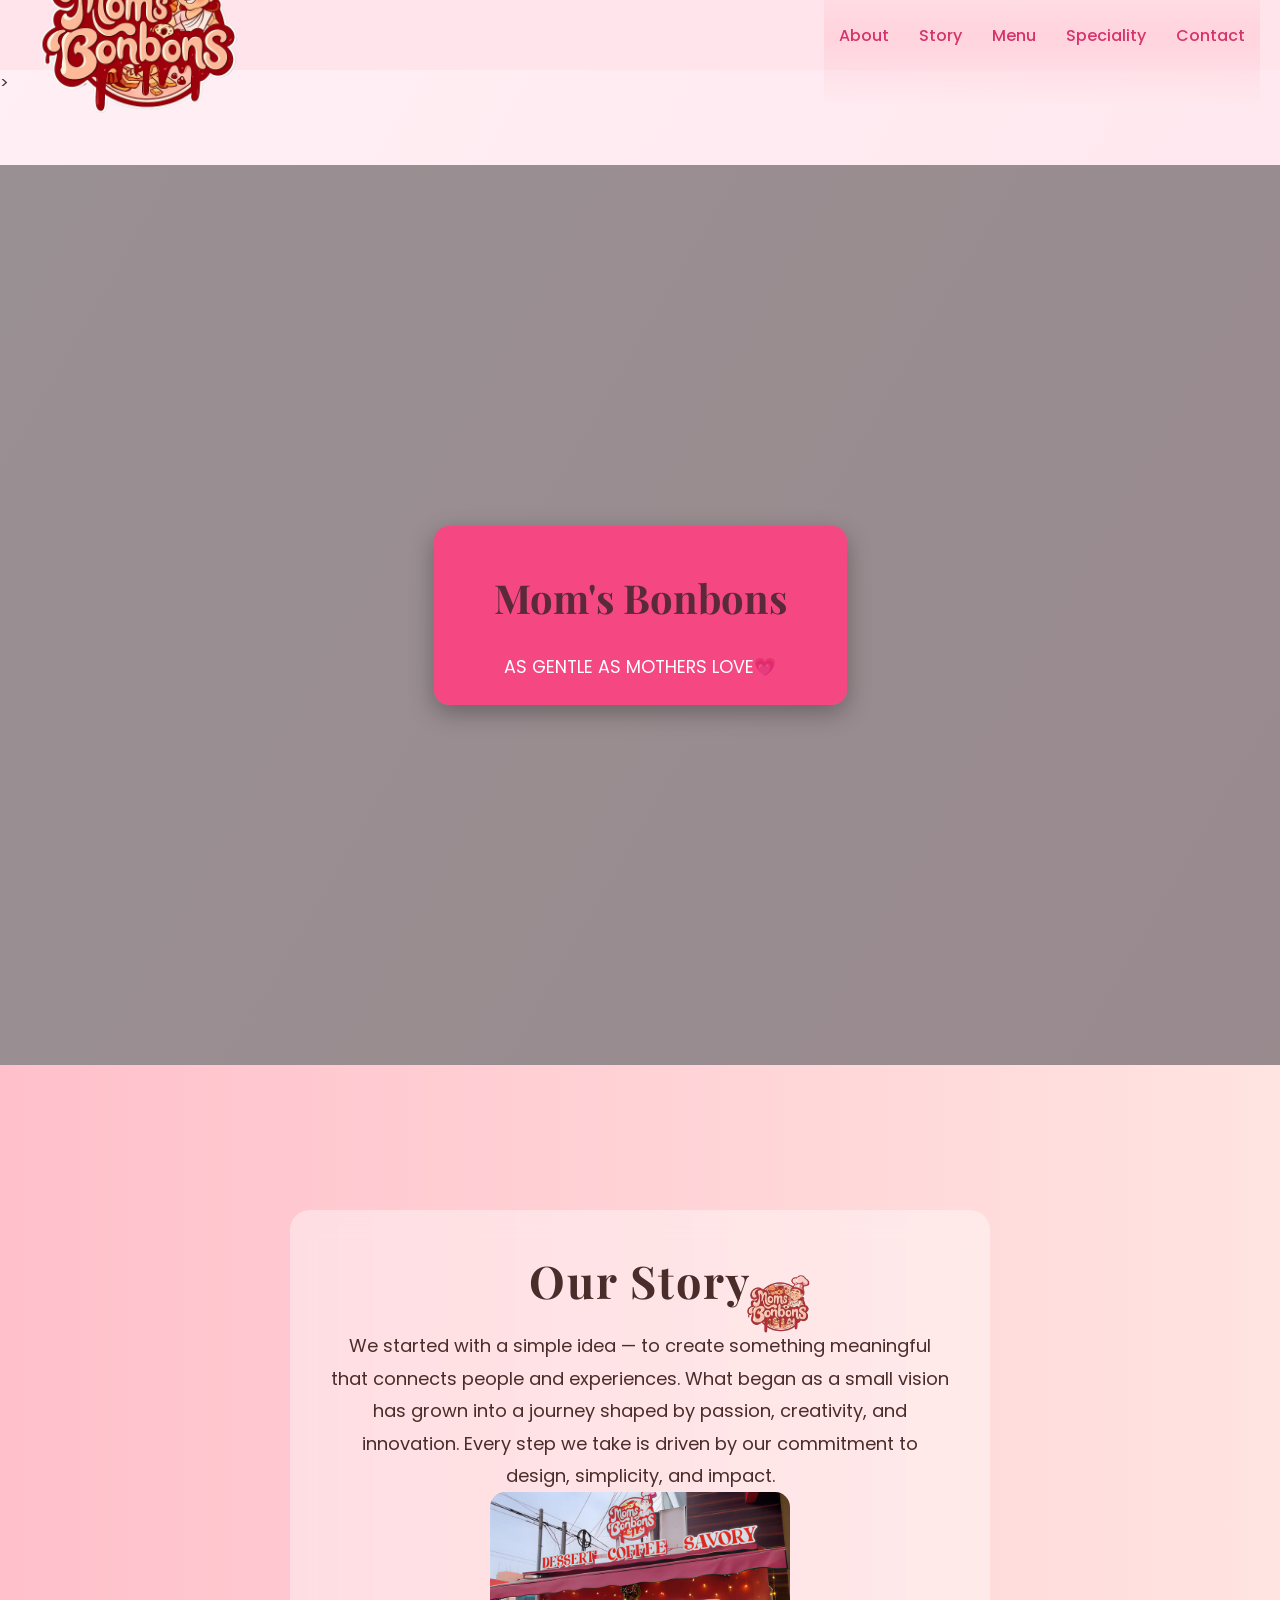
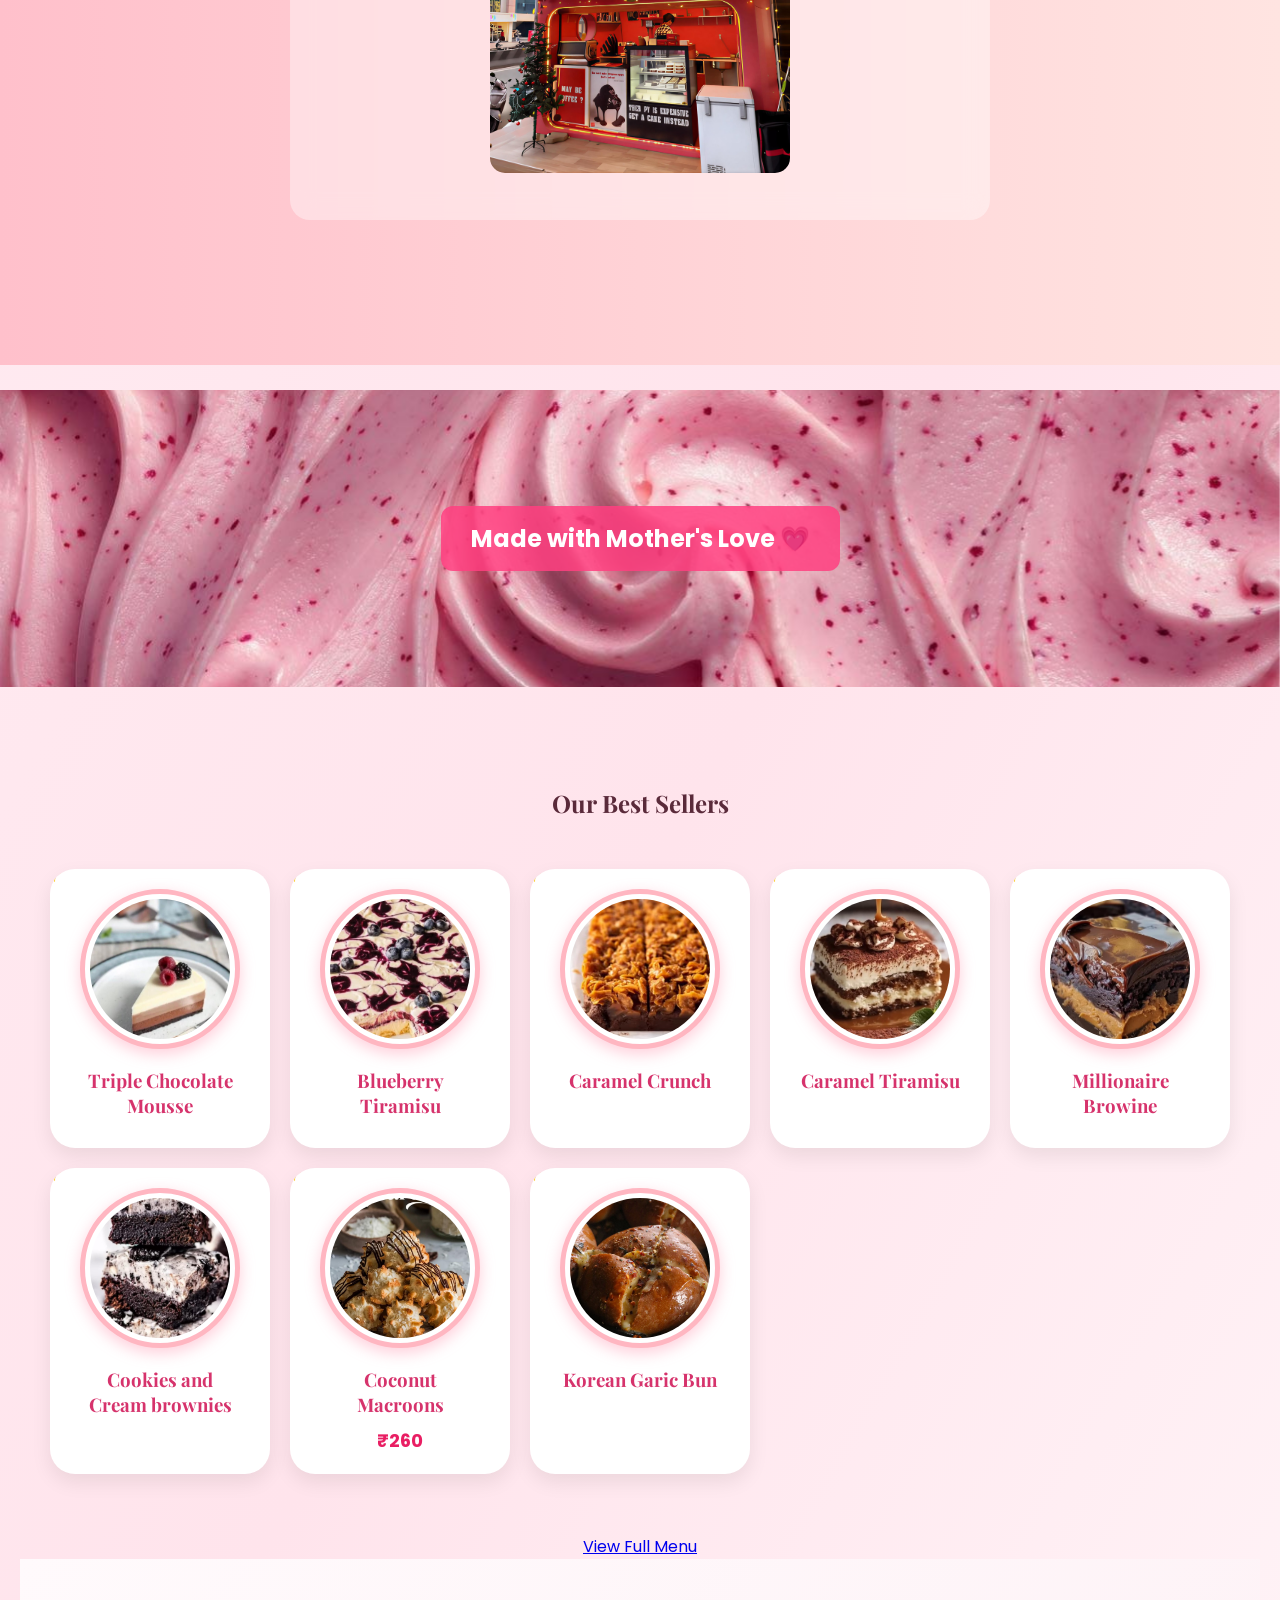
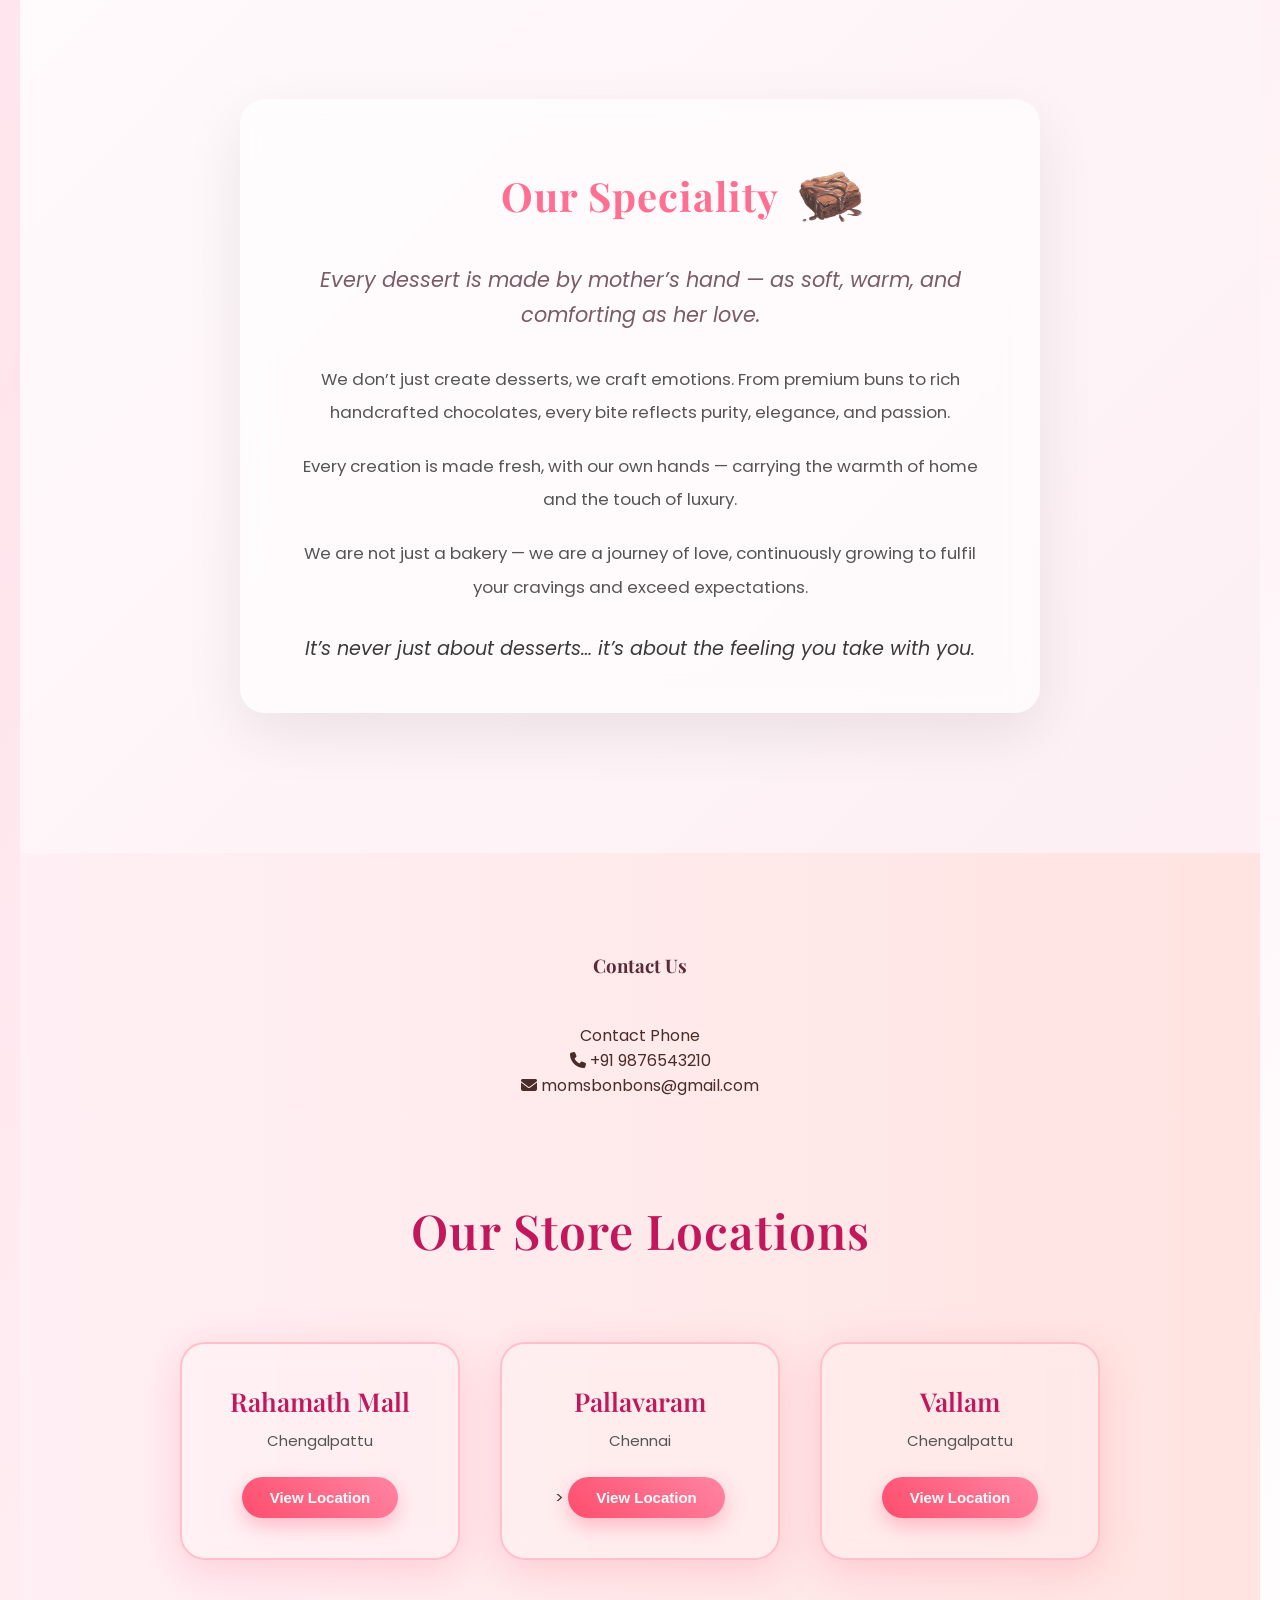
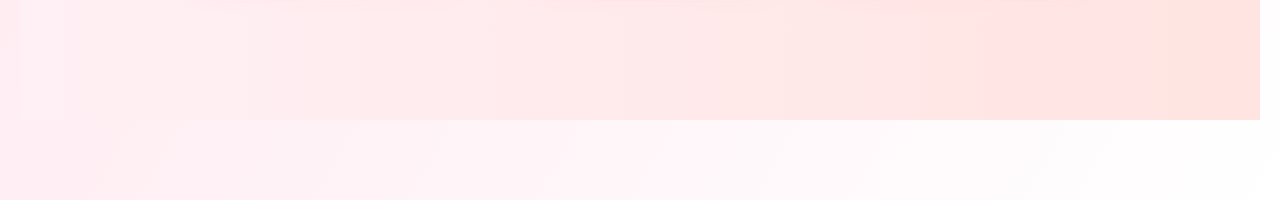
<file: index.html>
<!DOCTYPE html>
<html>
<head>
  <title>Mom's Bonbons</title>

  <!-- Font Awesome -->
  <link rel="stylesheet" href="https://cdnjs.cloudflare.com/ajax/libs/font-awesome/6.5.0/css/all.min.css">

  <link rel="stylesheet" href="style.css">
</head>

<script>
const faders = document.querySelectorAll('.fade-in');

window.addEventListener('scroll', () => {
  faders.forEach(el => {
    const rect = el.getBoundingClientRect();
    if (rect.top < window.innerHeight - 100) {
      el.classList.add('show');
    }
  });
});
</script>

<body>

<!-- NAVBAR -->
<nav>
  <div class="logo">
    <img src="logo.png">
  </div>


<div class="page-break">


  <div class="menu-toggle" onclick="toggleMenu()">☰</div>

  <div class="nav-links" id="navLinks">
    <a href="#about">About</a>
    <a href="#story">Story</a>
    <a href="#menu">Menu</a>
    <a href="#speciality">Speciality</a>
    <a href="#contact">Contact</a>
  </div>
  </div>
</nav>

<!--BG VID SLIDE-->>


</div>
<!-- HERO -->


<section class="hero">
  <video autoplay muted loop playsinline class="hero-video">
    <source src="intro vod.mp4" type="video/mp4">
  </video>

  <div class="hero-content">
    <div class="hero-box">
      <h1>Mom's Bonbons</h1>
      <p>AS GENTLE AS MOTHERS LOVE💗</p>
    </div>
  </div>
</section>





<!-- STORY -->

<div class="story-container">
<section class="story">
  <div class="story-content">
    <div class="title-box">
      <h2>Our Story</h2>
      <img src="logo.png" class="doodle-left">
    </div>

    <p>
      We started with a simple idea — to create something meaningful that connects people and experiences. 
      What began as a small vision has grown into a journey shaped by passion, creativity, and innovation. 
      Every step we take is driven by our commitment to design, simplicity, and impact.
    </p>
  <img src="shop.jpeg" alt="Our Story Image" class="story-img">
</div>
  </div>
  
</section>
  
  </div>
</section>
<br>

<!-- 🌸 PARALLAX ONLY HERE -->

<section class="parallax-js">
  <div class="parallax-bg"></div>

  <div class="parallax-content">
    <h2>Made with Mother's Love 💗</h2>
  </div>
</section>

<script>
const parallax = document.querySelector('.parallax-bg');
const section = document.querySelector('.parallax-js');

window.addEventListener('scroll', () => {
  const rect = section.getBoundingClientRect();
  const windowHeight = window.innerHeight;

  if (rect.top < windowHeight && rect.bottom > 0) {

    let progress = (windowHeight - rect.top) / (windowHeight + rect.height);

    // VERY CONTROLLED movement
    let move = (progress - 0.5) * 40; // max ±20px

    // combine center + movement
    parallax.style.transform = `translateY(calc(-50% + ${move}px))`;
  }
});
</script>
</body>


</div>
</section>
<section id="menu" class="fade-in">
  <h1>Our Best Sellers</h1>
  <link href="https://fonts.googleapis.com/css2?family=Playfair+Display:wght@500;600;700&display=swap" rel="stylesheet">
  <head>
    <style>



/* 🌸 ROUND CUTE CARDS */
.menu-card {
  text-align: center;
  background: #fff;
  border-radius: 25px;
  padding: 20px;
  box-shadow: 0 8px 20px rgba(0,0,0,0.08);
  transition: 0.4s;
  position: relative;
}

/* 🍓 ROUND IMAGE */
.menu-card img {
  width: 160px;
  height: 160px;
  border-radius: 50%;
  object-fit: cover;

  border: 5px solid #ffb6c1;
  padding: 5px;
  background: #fff;

  box-shadow: 0 5px 15px rgba(255, 133, 162, 0.4);
  transition: 0.4s;
}

/* ✨ HOVER POP */
.menu-card:hover img {
  transform: scale(1.1) rotate(3deg);
  border-color: #ff85a2;
  box-shadow: 0 0 25px rgba(255, 133, 162, 0.8);
}

/* 💗 TEXT */
.menu-card h3 {
  margin-top: 12px;
  color: #d6336c;
}

/* ➜ ARROW CONNECTION */
.menu-card::after {
  content: "➜";
  position: absolute;
  right: -25px;
  top: 45%;
  font-size: 28px;
  color: #ff85a2;
  animation: bounceArrow 1s infinite;
}

/* REMOVE LAST ARROW */
.menu-card:last-child::after {
  content: "";
}

/* 🎯 ARROW ANIMATION */
@keyframes bounceArrow {
  0% { transform: translateX(0); }
  50% { transform: translateX(6px); }
  100% { transform: translateX(0); }
}

/* 🌼 FLOATING DOODLES */
.menu-card::before {
  content: "✨";
  position: absolute;
  top: -10px;
  left: -10px;
  font-size: 18px;
  animation: float 3s infinite ease-in-out;
}

/* 🎀 FLOAT ANIMATION */
@keyframes float {
  0% { transform: translateY(0); opacity: 0.6; }
  50% { transform: translateY(-8px); opacity: 1; }
  100% { transform: translateY(0); opacity: 0.6; }
}

/* 💫 CARD HOVER LIFT */
.menu-card:hover {
  transform: translateY(-10px);
}
 

 
</style>
  </head>

  <div class="menu-grid">
    

    <div class="menu-card">
      <img src="3 choco mouse.jpeg">
      <h3>Triple Chocolate Mousse</h3>
    </div>

    <div class="menu-card">
      <img src="bluberry tiramisu.jpeg">
      <h3>Blueberry Tiramisu</h3>
    </div>

    <div class="menu-card">
       <img src="caramel crunch.jpeg">
      <h3>Caramel Crunch</h3>
    </div>

    <div class="menu-card">
       <img src="caramel tiramisu.jpeg">
      <h3>Caramel Tiramisu</h3>
    </div>

    <div class="menu-card">
       <img src="millionare browine.jpeg">
      <h3 >Millionaire Browine </h3>
    </div>

    <div class="menu-card">
     <img src="cookies n cream.jpeg">
      <h3>Cookies and Cream brownies</h3>
    </div>

    <div class="menu-card">
       <img src="cocunut macroons.jpeg">
      <h3>Coconut Macroons</h3>
      <p class="price">₹260</p>
    </div>

    <div class="menu-card">
     <img src="korean bun.jpeg">
      <h3>Korean Garic Bun </h3>
    </div>


  </div>

  <!-- CENTER BUTTON -->
  <div style="text-align:center; margin-top:30px;">
    <a href="fullmenu.html" class="full-menu-btn">View Full Menu</a>
  </div>


<!-- SPECIALITY -->

<section id="speciality" class="luxury-speciality">

  <!-- Floating particles -->
  <div class="particles"></div>

  <div class="content">
    <h1 class="title">Our Speciality</h1>

    <p class="tagline">
      Every dessert is made by mother’s hand —  
      as soft, warm, and comforting as her love.
    </p>
    <img src="cake our speciality.png" class="doodle-left">

    <div class="divider"></div>

    <p class="description ">
      We don’t just create desserts, we craft emotions.  
      From premium buns to rich handcrafted chocolates, every bite reflects 
      purity, elegance, and passion.
    </p>

    <p class="description  delay">
      Every creation is made fresh, with our own hands — 
      carrying the warmth of home and the touch of luxury.
    </p>

    <p class="description  delay2">
      We are not just a bakery —  
      we are a journey of love, continuously growing to fulfil 
      your cravings and exceed expectations.
    </p>

    <p class="closing delay3">
      It’s never just about desserts…  
      it’s about the feeling you take with you.
    </p>
    
  </div>
</section>
</div>

<!-- CONTACT -->


<section id="contact">
  <div class="container">
    
    <h1>Contact Us</h1>
    <div class="line"></div>

    <div class="tabs">
      <span>Contact</span>
      <span>Phone</span>
    </div>

    <div class="details">
      <p><i class="fas fa-phone"></i> +91 9876543210</p>
      <p><i class="fas fa-envelope"></i> momsbonbons@gmail.com</p>
    </div>

  
<section class="locations-section">


  <!DOCTYPE html>
<html>
<head>
<title>Our Locations</title>

<link href="https://fonts.googleapis.com/css2?family=Poppins:wght@300;400;600&display=swap" rel="stylesheet">

<style>

/* background + layout (premium look) */
body{
    margin:0;
    font-family:'Poppins',sans-serif;
    background:linear-gradient(120deg,#fff0f5,#ffe4ec,#fff);
}

.locations-section{
    padding:80px 20px;
    text-align:center;
}

.locations-title{
    font-size:48px;
    font-weight:600;
    color:#c2185b;
    margin-bottom:60px;
}

/* GRID */
.locations-container{
    display:flex;
    justify-content:center;
    gap:40px;
    flex-wrap:wrap;
}

/* ===== YOUR CSS (UNCHANGED) ===== */
.location-box{
    width:280px;
    padding:40px 30px;
    border-radius:25px;
    background:rgba(255,255,255,0.15);
    backdrop-filter:blur(12px);
    border:2px solid #ffc0cb;
    box-shadow:0 10px 40px rgba(255,105,135,.25);
    transition:0.4s;
    font-family:'Poppins',sans-serif;
}
.location-box:hover{
    transform:translateY(-15px) scale(1.05);
    box-shadow:0 20px 60px rgba(255,105,135,.45);
    border-color:#ff4d6d;
}
.location-box h3{
    font-size:26px;
    color:#c2185b;
    margin-bottom:10px;
    font-weight:600;
}
.location-box p{
    font-size:15px;
    color:#555;
    margin-bottom:25px;
}
.location-box button{
    border:none;
    padding:12px 28px;
    border-radius:30px;
    font-weight:600;
    font-size:15px;
    color:white;
    cursor:pointer;
    background:linear-gradient(45deg,#ff4d6d,#ff85a2);
    box-shadow:0 8px 20px rgba(255,105,135,.4);
    transition:0.3s;
}
.location-box button:hover{
    transform:scale(1.12);
    box-shadow:0 15px 35px rgba(255,105,135,.6);
}
@media(max-width:768px){
    .locations-title{font-size:32px;}
    .location-box{width:90%;}
}

</style>
</head>

<body>


    <h1 class="locations-title">Our Store Locations</h1>

    <div class="locations-container">

        <!-- Chengalpattu -->
        <div class="location-box">
            <h3>Rahamath Mall</h3>
            <p>Chengalpattu</p>
            <a href="map.html?place=Rahamath Mall Chengalpattu">
                <button>View Location</button>
            </a>
        </div>

        <!-- Pallavaram -->
        <div class="location-box">
        
            <h3>Pallavaram</h3>
            <p>Chennai</p>
          <a href="&name=Pallavaram"></a>>
                <button>View Location</button>
            </a>
        </div>

  
        <!-- Vallam -->
      <div class="location-box">
    <h3>Vallam</h3>
    <p>Chengalpattu</p>
    <a href="map.html?place=12.7504,79.9470&name=Vallam Chengalpattu">
        <button>View Location</button>
    </a>
</div>
        </div>

    </div>
</section>

</body>


  </div>
</section>
</file>
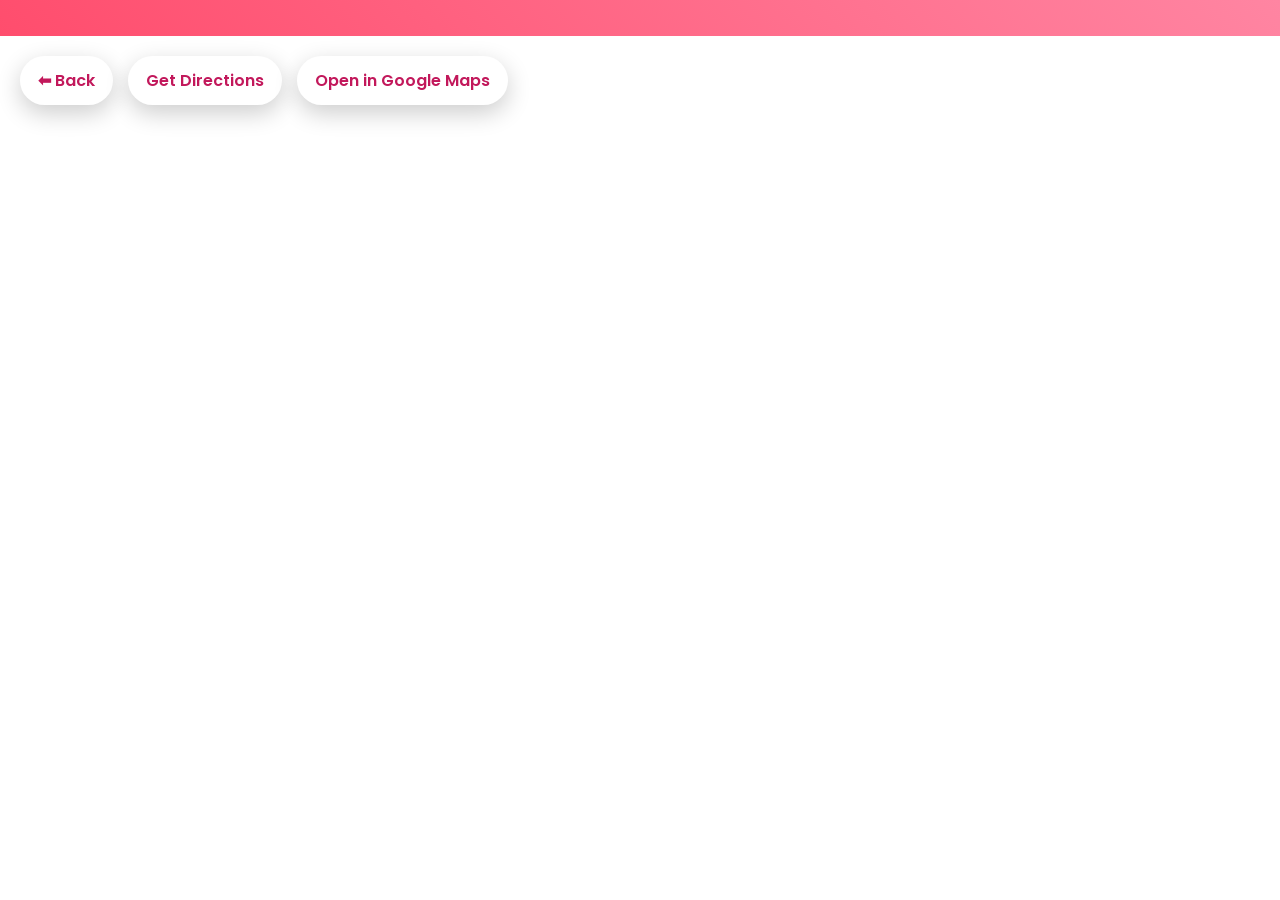
<file: map.html>
<!DOCTYPE html>
<html>
<head>
<title>Store Location</title>
<link href="https://fonts.googleapis.com/css2?family=Poppins:wght@300;500;600&display=swap" rel="stylesheet">

<style>
body{
    margin:0;
    font-family:'Poppins',sans-serif;
    background:#fff;
}

/* top bar */
.topbar{
    background:linear-gradient(45deg,#ff4d6d,#ff85a2);
    color:white;
    padding:18px 30px;
    font-size:22px;
    font-weight:600;
}

/* map container */
.map-wrapper{
    position:relative;
}

iframe{
    width:100%;
    height:88vh;
    border:0;
}

/* floating buttons */
.controls{
    position:absolute;
    top:20px;
    left:20px;
    display:flex;
    gap:15px;
}

.control-btn{
    background:white;
    padding:12px 18px;
    border-radius:30px;
    text-decoration:none;
    color:#c2185b;
    font-weight:600;
    box-shadow:0 8px 25px rgba(0,0,0,0.2);
}
</style>
</head>

<body>

<div class="topbar" id="title">Store Location</div>

<div class="map-wrapper">

    <div class="controls">
    <a class="control-btn" href="locations.html">⬅ Back</a>
    <a class="control-btn" id="directionBtn" target="_blank">Get Directions</a>
    <a class="control-btn" id="openMapBtn" target="_blank">Open in Google Maps</a>
</div>
    <iframe id="mapFrame"></iframe>

</div>

<script>
// Read values from URL
const params = new URLSearchParams(window.location.search);
const place = params.get("place");   // coordinates
const name = params.get("name");     // branch name

// Set page title
document.getElementById("title").innerText = name;

// Load exact map using coordinates
document.getElementById("mapFrame").src =
    "https://maps.google.com/maps?q=" + place + "&z=17&output=embed";

// Directions button
document.getElementById("directionBtn").href =
    "https://www.google.com/maps/dir/?api=1&destination=" + place;

    document.getElementById("openMapBtn").href =
    "https://www.google.com/maps/search/?api=1&query=" + place;
</script>

</body>
</html>
</file>
<file: style.css>
/* GLOBAL */


body {
  
  margin: 0;
  font-family: 'Poppins', sans-serif;
  background: #fffaf5;
  color: #4a2c2a;
  scroll-behavior: smooth;
}

h1, h2, h3 {
  font-family: 'Playfair Display', serif;
}

.hero-box h1 {
  animation: pop 1s ease;
}

@keyframes pop {
  0% { transform: scale(0.7); opacity: 0; }
  100% { transform: scale(1); opacity: 1; }
}

/* NAVBAR */
nav {
  display: flex;
  justify-content: space-between;
  align-items: center;
  padding: 15px 50px;
  position: sticky;
  top: 0;
  background: #ffe4ec;
  z-index: 1000;
}

.logo img {
  width: auto;   /* increase this value as needed */
  height: 250px;
   margin-top: 5px;   /* keeps aspect ratio */
}

nav {
  display: flex;
  align-items: center;   /* centers logo vertically */
}
nav {
  height: 90px;
}

nav {
  display: flex;
  align-items: center;
  justify-content: space-between;
  padding: 5px 20px;   /* reduce padding */
  height: 70px;        /* fixed height */
}

.hero {
  margin-top: 70px;  /* same as nav height */
}

/* NAV LINKS */
.nav-links {
  display: flex;
}

.nav-links a {
  margin: 0 15px;
  text-decoration: none;
  color: #d6336c;
  font-weight: 500;
}

.nav-links a:hover {
  color: #ff85a2;
}
   

/* RESET (avoid weird spacing issues) */
* {
  margin: 0;
  padding: 0;
  box-sizing: border-box;
}

/* HERO SECTION */
.hero {
  position: relative;
  height: 100vh;
  width: 100%;
  overflow: hidden;
}

/* VIDEO BACKGROUND */
.hero-video {
  position: absolute;
  top: 50%;
  left: 50%;
  width: 100%;
  height: 100%;
  object-fit: cover;
  transform: translate(-50%, -50%);
  z-index: 1;
}

/* CONTENT CENTER */
.hero-content {
  position: relative;
  z-index: 2;
  height: 100%;
  display: flex;
  align-items: center;
  justify-content: center;
}

/* PINK BOX (your decoration preserved) */
.hero-box {
  background: rgba(255, 64, 129, 0.9); /* soft pink */
  padding: 25px 40px;
  border-radius: 15px;
  text-align: center;
  color: white;
  font-family: 'Poppins', sans-serif;
  box-shadow: 0 8px 25px rgba(0,0,0,0.3);
}

/* TEXT STYLING */
.hero-box h1 {
  font-size: 2.5rem;
  margin-bottom: 10px;
}

.hero-box p {
  font-size: 1.1rem;
}

/* 🚫 REMOVE ALL EXTRA OVERLAYS */
.hero::before,
.overlay,
.bg,
.bg-video {
  display: none !important;
}





.content {
  position: relative;
  color: white;
  text-align: center;
  top: 40%;
}





/* Remove default spacing */
body {
  margin: 0;
}

/* Each page = full screen */
.page {
  height: 100vh;
}

/* First page container */
.first {
  position: relative;
  overflow: hidden;
}


/* Reset */
* {
  margin: 0;
  padding: 0;
  box-sizing: border-box;
}

.page {
  height: 100vh;
  position: relative;
  display: flex;
  justify-content: center;
  align-items: center;
}

/* video background */
.bg-video {
  position: absolute;
  top: 50%;
  left: 50%;
  width: 100%;
  height: 100%;
  object-fit: cover;   /* important */
  transform: translate(-50%, -50%);
  z-index: 0;
}

/* content on top */
.story-content {
  position: relative;
  z-index: 2;
  color: #3b2b2b;
  text-align: center;
  padding: 50px;
  
}

/* Parallax section */
.parallax-js {
  position: relative;
  height: 33vh; /* 1/3 screen */
  overflow: hidden;
}
/* BACKGROUND IMAGE */

.story {
  position: relative;
  height: 100vh;
  overflow: hidden;
}

/* PAGE SEPARATOR */
.page-break{
height:140px;
background:linear-gradient(
to bottom,
rgba(255,255,255,0) 0%,
rgba(255,192,203,0.45) 50%,
rgba(255,255,255,0) 100%
);
display:flex;
align-items:center;
justify-content:center;
}

.page-break span{
background:#fff;
padding:12px 30px;
border-radius:30px;
font-weight:bold;
color:#c2185b;
box-shadow:0 5px 20px rgba(0,0,0,.15);
letter-spacing:2px;
}



/* blurred background */
.story::before {
  content: "";
  position: absolute;
  inset: 0;
  background: url("logo.png") center/cover no-repeat;
  width:60px;        /* adjust size if needed *
  transform: scale(1.1); /* avoids edge cut after blur */
  z-index: -1;
}



.story-content {
  position: relative;
  z-index: 2;
  text-align: center;
  padding: 50px;
}

.story {
  display: flex;
  align-items: center;
  justify-content: space-between;
  gap: 30px;
}

.story-img {
  width: 300px;
  border-radius: 15px;
}

.parallax-bg {
  position: absolute;
  top:;
  left: 0;
  width: 100%;
  height: 160%; /* enough extra space */

  background-image: url('cream.jpeg');
  background-size: cover;
  background-position: center;

  transform: translateY(-50%); /* 👈 CENTER IT */
  z-index: 1;
  will-change: transform;
}

.tagline {
  position: relative;
}
.title-box {
  position: relative;
  display: inline-block;
}

.doodle {
  position: absolute;
  top: 0;
  right: -70px;
  transform: translateY(20px); /* smooth downward shift */
}

/* CONTENT ABOVE */
.parallax-content {
  position: relative;
  z-index: 2;
  height: 100%;
  display: flex;
  align-items: center;
  justify-content: center;
}

.parallax-content h2 {
  background: rgba(255, 64, 129, 0.85);
  padding: 15px 30px;
  border-radius: 12px;
  color: white;
  font-family: 'Poppins', sans-serif;
}
.scroll-image {
  position: fixed;
  top: 0;
  left: 0;
  width: 100%;
  height: 100vh;
  background:<img src="bg img 2.jpeg"> center/cover no-repeat;
  z-index: -1;
}

.story {
  height: 100vh;
  display: flex;
  justify-content: center;
  align-items: center;

  background: linear-gradient(to right, #ffd1dc, #ffe4ec);
  color: #4a2c2a;
  text-align: center;
  padding: 40px;
}

.story-content {
  max-width: 700px;
}

.story h2 {
  font-size: 42px;
  margin-bottom: 20px;
}

.story p {
  font-size: 18px;
  line-height: 1.8;
}

.story {
  height: 100vh;
  background: linear-gradient(to right, #ffc0cb, #ffe4e1);
  display: flex;
  justify-content: center;
  align-items: center;
}

.story-content {
  background: rgba(255, 255, 255, 0.4);
  backdrop-filter: blur(12px);
  padding: 40px;
  border-radius: 20px;
  max-width: 700px;
  text-align: center;
  color: #5a2a2a;
}


.story::before {
  content: "";
  position: absolute;
  width: 100%;
  height: 100%;
  background: rgba(255, 182, 193, 0.6); /* pink overlay */
}

.story-content {
  position: relative;
  color: #4a2c2a;
  max-width: 700px;
  text-align: center;
}
.story h2 {
  font-size: 45px;
  letter-spacing: 2px;
}
/* SECTIONS */
section {
  padding: 80px 20px;
  text-align: center;
}

/* DOODLES */
.doodle {
  max-width: 700px;
  margin: 20px auto;
  background: #ff85a2;
  color: white;
  padding: 15px;
  border-radius: 0;
}


/* MENU */
.menu-grid {
  display: grid;
  grid-template-columns: repeat(auto-fit, minmax(220px,1fr));
  gap: 20px;
  padding: 30px;
}

body{
  background: linear-gradient(
      to bottom,
      #ffe4ec,
  
  );
}


.menu-card {
  background: white;
  overflow: hidden;
  border-radius: 0;
  box-shadow: none;
  transition: 0.3s;
}

.menu-card img {
  width: 100%;
}

.menu-card h3 {
  margin: 10px;
}

.price {
  color: #d6336c;
  font-weight: bold;
}

.menu-card:hover {
  transform: translateY(-10px);
}

/* BUTTON */
/* PAGE BACKGROUND */
body{
    margin:0;
    font-family: 'Poppins', sans-serif;
    background:#ffe6f0;   /* baby pink */
}

/* TITLE */
h1{
    text-align:center;
    padding:20px;
    color:#5a2a3a;
}

/* MENU GRID */
.menu{
    display:flex;
    flex-wrap:wrap;
    justify-content:center;
    gap:30px;
    padding:30px;
}

/* EACH DESSERT CARD */
.card{
    background:white;
    width:260px;
    border-radius:20px;
    overflow:hidden;
    box-shadow:0 10px 25px rgba(0,0,0,0.12);
    transition:0.3s;
}

.card:hover{
    transform:translateY(-8px);
}

/* IMAGE */
.card img{
    width:100%;
    height:180px;
    object-fit:cover;
}

/* TEXT AREA */
.card-content{
    padding:15px;
    text-align:center;
}

.card h2{
    margin:10px 0 5px;
    color:#333;
}

.price{
    color:#e91e63;
    font-size:18px;
    font-weight:bold;
}

/* CONTACT BOXES */
.info-boxes {
  display: flex;
  justify-content: center;
  gap: 20px;
  flex-wrap: wrap;
}

.box {
  background: #d6336c;
  color: white;
  padding: 20px;
  border-radius: 10px;
}

.box:hover {
  background: #ff85a2;
}

/*SPECIALITY*/
body {
  margin: 0;
  font-family: 'Poppins', sans-serif;
  background: #fff;
}

.doodle-wrapper {
  margin: 40px 0;
  display: flex;
  justify-content: center;
}

.doodle-img {
  width: 220px;
  max-width: 80%;
  filter: drop-shadow(0 15px 25px rgba(0,0,0,0.15));
  transition: transform 0.4s ease, filter 0.4s ease;
}



/* ✨ Hover luxury effect */
.doodle-img:hover {
  transform: scale(1.08) rotate(-2deg);
  filter: drop-shadow(0 25px 40px rgba(0,0,0,0.25));
}

.doodle-img {
  animation: float 4s ease-in-out infinite;
}

.doodle-left {
  position: fixed;
  right: 170px;
  top: 16%;
  transform: translateY(-50%);
  width: 80px;
  opacity: 0.8;
}
.doodle {
  animation: float 3s ease-in-out infinite;
}

@keyframes float {
  0% { transform: translateY(0px); }
  50% { transform: translateY(-10px); }
  100% { transform: translateY(0px); }
}
.tagline-box {
  position: relative;
  display: inline-block;
}

.doodle {
  position: absolute;
  right: -30px;
  top: -10px;
  width: 50px;
}


@media (max-width: 768px) {
  .doodle {
    display: none;
  }
}


@keyframes float {
  0%, 100% { transform: translateY(0); }
  50% { transform: translateY(-10px); }
}


.doodle-img {
  box-shadow: 0 0 40px rgba(255, 182, 193, 0.3);
  border-radius: 15px;
}


/* SECTION */
.luxury-speciality {
  position: relative;
  padding: 140px 20px;
  background: linear-gradient(135deg, #fffafc, #fdeff4);
  overflow: hidden;
  text-align: center;
}

/* GLASS EFFECT */
.content {
  position: relative;
  max-width: 800px;
  margin: auto;
  padding: 50px;
  border-radius: 25px;
  backdrop-filter: blur(15px);
  background: rgba(255, 255, 255, 0.6);
  box-shadow: 0 20px 60px rgba(0,0,0,0.08);
}

/* TITLE */
.title {
  font-family: 'Playfair Display', serif;
  font-size: 3.2rem;
  color: #2a2a2a;
  margin-bottom: 20px;
  letter-spacing: 1px;
}

/* TAGLINE */
.tagline {
  font-size: 1.3rem;
  font-style: italic;
  color: #7a5c66;
  margin-bottom: 30px;
  line-height: 1.7;
}


/* TEXT */
.description {
  font-size: 1.05rem;
  color: #555;
  line-height: 2;
  margin-bottom: 20px;
}

.closing {
  margin-top: 30px;
  font-size: 1.2rem;
  color: #3a3a3a;
  font-style: italic;
}

/* HOVER GLOW */
.content:hover {
  box-shadow: 0 30px 80px rgba(255, 182, 193, 0.3);
  transition: 0.4s ease;
}

/* ✨ FLOATING PARTICLES */
.particles {
  position: absolute;
  width: 100%;
  height: 100%;
  background: url("https://www.transparenttextures.com/patterns/stardust.png");
  opacity: 0.3;
  animation: moveParticles 30s linear infinite;
}

@keyframes moveParticles {
  from { background-position: 0 0; }
  to { background-position: 1000px 1000px; }
}

/* 🎞️ SCROLL ANIMATION */
.fade-up {
  opacity: 0;
  transform: translateY(40px);
  transition: all 0.8s ease;
}

.fade-up.show {
  opacity: 1;
  transform: translateY(0);
}

/* DELAYS */
.delay { transition-delay: 0.2s; }
.delay2 { transition-delay: 0.4s; }
.delay3 { transition-delay: 0.6s; }

/* FOOTER */
footer {
  padding: 20px;
  text-align: center;
  background: #ffe4ec;
}

/* SCROLL ANIMATION */
class="fade-in"
.fade-in{
  opacity: 0;
  transform: translateY(40px);
  transition: 1s;
}

.fade-in show {
  opacity: 1;
  transform: translateY(0);
}
.menu-toggle {
  display: none;
  font-size: 25px;
  cursor: pointer;
}

/* MOBILE */
@media (max-width: 768px) {

  .menu-toggle {
    display: block;
  }

  .nav-links {
    position: absolute;
    top: 70px;
    right: 0;
    background: #ffe4ec;
    width: 200px;
    flex-direction: column;
    display: none;
  }

  .nav-links a {
    padding: 15px;
    display: block;
  }

  .nav-links.active {
    display: flex;
  }
}
.menu-toggle {
  display: none;
  font-size: 25px;
  cursor: pointer;
}

/* MOBILE */
@media (max-width: 768px) {

  .menu-toggle {
    display: block;
  }

  .nav-links {
    position: absolute;
    top: 70px;
    right: 0;
    background: #ffe4ec;
    width: 200px;
    flex-direction: column;
    display: none;
  }

  .nav-links a {
    padding: 15px;
    display: block;
  }

  .nav-links.active {
    display: flex;
  }
}

.menu-toggle {
  display: none;
  font-size: 25px;
  cursor: pointer;
}

/* MOBILE */
@media (max-width: 768px) {

  .menu-toggle {
    display: block;
  }

  .nav-links {
    position: absolute;
    top: 70px;
    right: 0;
    background: #ffe4ec;
    width: 200px;
    flex-direction: column;
    display: none;
  }

  .nav-links a {
    padding: 15px;
    display: block;
  }

  .nav-links.active {
    display: flex;
  }
}
.hero::after {
  content: "";
  position: absolute;
  width: 100%;
  height: 100%;
  background: rgba(0,0,0,0.4);
  top: 0;
  left: 0;
}

.hero-text {
  z-index: 2;
}
.menu-card, .full-menu-btn, .box {
  transition: all 0.3s ease;
} 
* {
  margin: 0;
  padding: 0;
  box-sizing: border-box;
}
body {
  margin: 0;
}
.page {
  height: 100vh;
  margin: 0;
}
   

/* Section Background */
#contact {
  background: linear-gradient(to right, #fff0f5, #ffe4e1);
  padding: 80px 20px;
  text-align: center;
  position: relative;
  overflow: hidden;
}

/* Title */
.title {
  font-size: 40px;
  font-family: 'Playfair Display', serif;
  color: #ff6f91;
  animation: fadeIn 2s ease;
}

/* Pink line */
.pink-line {
  width: 120px;
  height: 4px;
  background: #ff9aa2;
  border: none;
  margin: 10px auto 30px;
  border-radius: 10px;
}
.line {
  display: inline-block;
  width: 30px;
}

/*CONTACT*/
.hero {
  position: relative;
  height: 100vh;
  overflow: hidden;
}

.bg-video {
  position: absolute;
  width: 100%;
  height: 100%;
  object-fit: cover;
  filter: blur(6px) brightness(0.6);
}

.overlay {
  position: absolute;
  width: 100%;
  height: 100%;
  background: rgba(255, 192, 203, 0.2); /* soft pink tint */
}

.hero-content {
  position: relative;
  z-index: 2;
  text-align: center;
  color: #fff;
  top: 50%;
  transform: translateY(-50%);
}

/* IMPORT PREMIUM GOOGLE FONT */
@import url('https://fonts.googleapis.com/css2?family=Playfair+Display:wght@500;700&family=Poppins:wght@300;400;600&display=swap');

/* SECTION */
.locations-section{
    padding:120px 7%;
    text-align:center;
}

/* TITLE */
.locations-title{
    font-family:'Playfair Display',serif;
    font-size:42px;
    color:#ff4d6d;
    margin-bottom:70px;
    letter-spacing:1px;
}

/* CONTAINER */
.locations-container{
    display:flex;
    justify-content:center;
    gap:40px;
    flex-wrap:wrap;
}

/* LOCATION BOX */
.location-box{
    width:280px;
    padding:40px 30px;
    border-radius:25px;
    background:rgba(255,255,255,0.15);
    backdrop-filter:blur(12px);
    border:2px solid #ffc0cb;
    box-shadow:0 10px 40px rgba(255,105,135,.25);
    transition:0.4s;
    font-family:'Poppins',sans-serif;
}

/* HOVER EFFECT */
.location-box:hover{
    transform:translateY(-15px) scale(1.05);
    box-shadow:0 20px 60px rgba(255,105,135,.45);
    border-color:#ff4d6d;
}

/* LOCATION NAME */
.location-box h3{
    font-size:26px;
    color:#c2185b;
    margin-bottom:10px;
    font-weight:600;
}

/* SUB TEXT */
.location-box p{
    font-size:15px;
    color:#555;
    margin-bottom:25px;
}

/* BUTTON */
.location-box button{
    border:none;
    padding:12px 28px;
    border-radius:30px;
    font-weight:600;
    font-size:15px;
    color:white;
    cursor:pointer;
    background:linear-gradient(45deg,#ff4d6d,#ff85a2);
    box-shadow:0 8px 20px rgba(255,105,135,.4);
    transition:0.3s;
}

/* BUTTON HOVER */
.location-box button:hover{
    transform:scale(1.12);
    box-shadow:0 15px 35px rgba(255,105,135,.6);
}

/* MOBILE VIEW */
@media(max-width:768px){
    .locations-title{font-size:32px;}
    .location-box{width:90%;}
}
</file>
